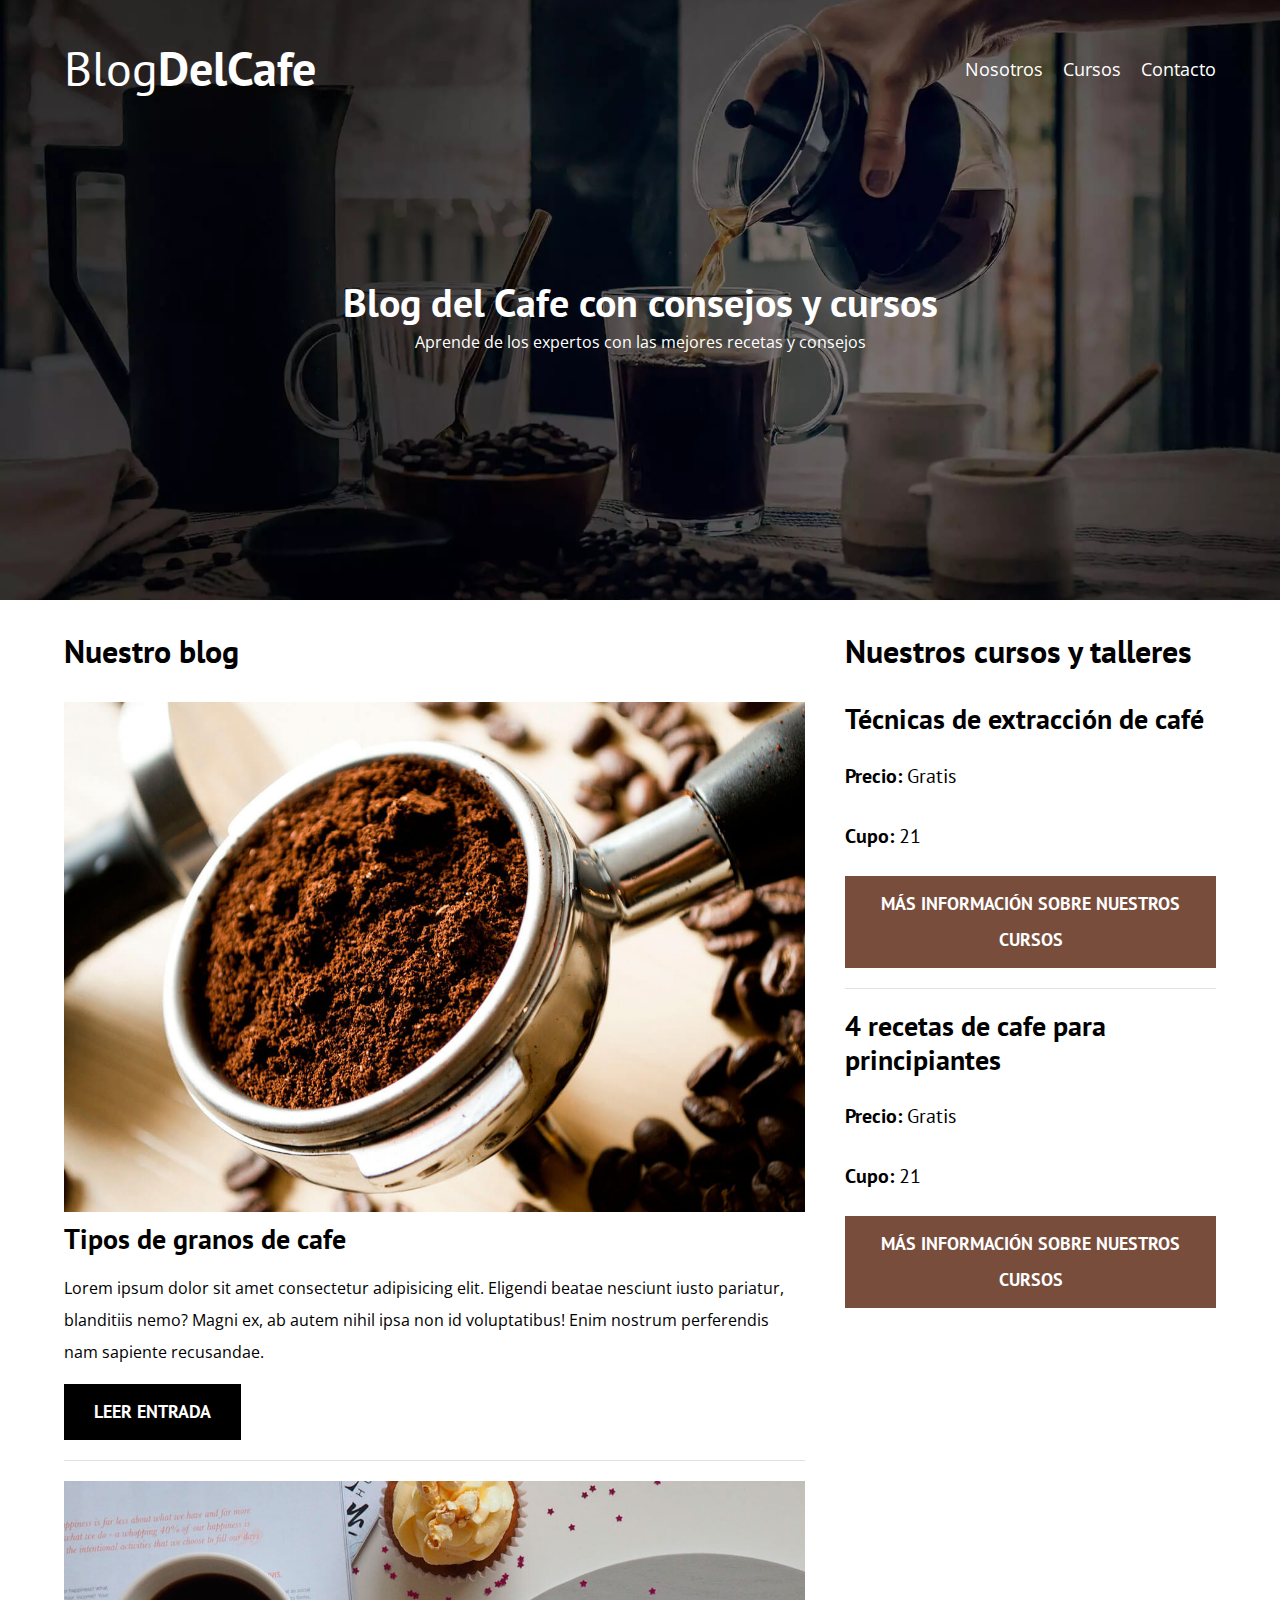
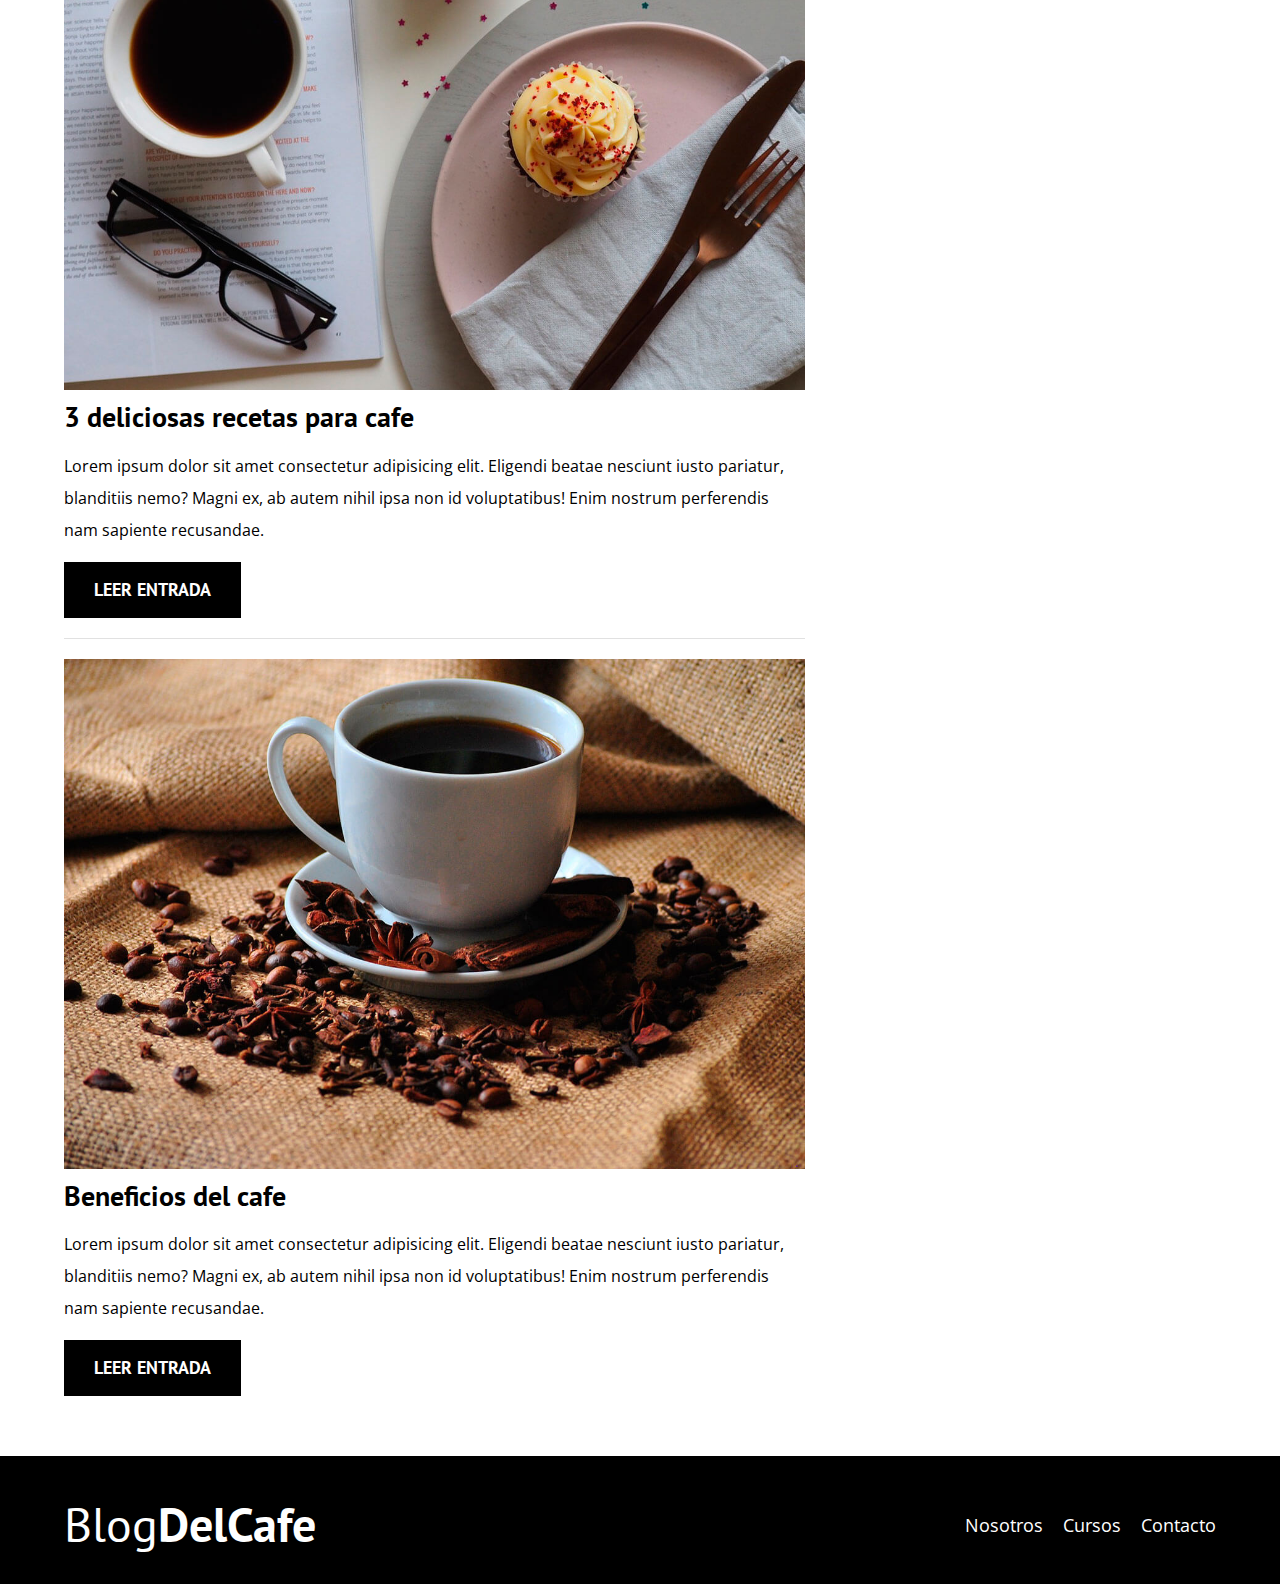
<file: index.html>
<!DOCTYPE html>
<html lang="en">
<head>
    <meta charset="UTF-8">
    <meta http-equiv="X-UA-Compatible" content="IE=edge">
    <meta name="viewport" content="width=device-width, initial-scale=1.0">
    <meta name="description" content="Pagina web de blog del café">
    <title>BlogDelCafe</title>
    
    <!--Prefetch-->
    <link rel="prefetch" href="nosotros.html" as="document">

    <!--Preload-->

    <link rel="preload" href="css/normalize.css" as="style">
    <link rel="stylesheet" href="css/normalize.css">

    <link rel="preload" href="https://fonts.googleapis.com/css2?family=Open+Sans&family=PT+Sans:wght@400;700&display=swap" crossorigin="crossorigin" as="font">
    <link rel="stylesheet" href="https://fonts.googleapis.com/css2?family=Open+Sans&family=PT+Sans:wght@400;700&display=swap">

    <link rel="preload" href="css/style.css" as="style">
    <link rel="stylesheet" href="css/style.css">


</head>
<body>
    <header class="header">

        <div class="contenedor">
            <div class="barra">
                <a href="index.html" class="logo">
                    <h1 class="logo__nombre no-margin centrar-texto">Blog<span class="logo__bold">DelCafe</span></h1>
                </a>

                <nav class="navegacion">
                    <a href="nosotros.html" class="navegacion__enlace">Nosotros</a>
                    <a href="cursos.html" class="navegacion__enlace">Cursos</a>
                    <a href="contacto.html" class="navegacion__enlace">Contacto</a>
                </nav>
            </div>
        </div>
        <div class="header__texto">
            <h2 class="no-margin">Blog del Cafe con consejos y cursos</h2>
            <p class="no-margin">Aprende de los expertos con las mejores recetas y consejos</p>
        </div>
    </header>

    <div class="contenedor contenido-principal">
        <main class="blog">
            <h3>Nuestro blog</h3>

            <article class="entrada">
                <div class="entrada__imagen">
                    <picture>
                        <source loading="lazy" srcset="img/blog1.webp" type="imagen/webp">
                        <img loading="lazy" src="img/blog1.jpg" alt="Imagen Blog">
                    </picture>
                    
                </div>

                <div class="entrada__contenido">
                    <h4 class="no-margin">Tipos de granos de cafe</h4>
                    <p>Lorem ipsum dolor sit amet consectetur adipisicing elit. Eligendi beatae nesciunt iusto pariatur, blanditiis nemo? Magni ex, ab autem nihil ipsa non id voluptatibus! Enim nostrum perferendis nam sapiente recusandae.</p>
                    <a href="entrada.html" class="boton boton--primario">Leer Entrada</a>
                </div>
            </article>

            <article class="entrada">
                <div class="entrada__imagen">
                    <picture>
                        <source loading="lazy" srcset="img/blog2.webp" type="imagen/webp">
                        <img loading="lazy" src="img/blog2.jpg" alt="Imagen Receta">
                    </picture>
                </div>

                <div class="entrada__contenido">
                    <h4 class="no-margin">3 deliciosas recetas para cafe</h4>
                    <p>Lorem ipsum dolor sit amet consectetur adipisicing elit. Eligendi beatae nesciunt iusto pariatur, blanditiis nemo? Magni ex, ab autem nihil ipsa non id voluptatibus! Enim nostrum perferendis nam sapiente recusandae.</p>
                    <a href="entrada.html" class="boton boton--primario">Leer Entrada</a>
                </div>
            </article>

            <article class="entrada">
                <div class="entrada__imagen">
                    <picture>
                        <source loading="lazy" srcset="img/blog3.webp" type="imagen/webp">
                        <img loading="lazy" src="img/blog3.jpg" alt="Imagen Cafe">
                    </picture>
                </div>

                <div class="entrada__contenido">
                    <h4 class="no-margin">Beneficios del cafe</h4>
                    <p>Lorem ipsum dolor sit amet consectetur adipisicing elit. Eligendi beatae nesciunt iusto pariatur, blanditiis nemo? Magni ex, ab autem nihil ipsa non id voluptatibus! Enim nostrum perferendis nam sapiente recusandae.</p>
                    <a href="entrada.html" class="boton boton--primario">Leer Entrada</a>
                </div>
            </article>
        </main>

        <aside class="sidebar">
            <h3>Nuestros cursos y talleres</h3>

            <ul class="cursos no-padding">
                <li class="widget-curso">
                    <h4 class="no-margin">Técnicas de extracción de café</h4>
                    <p class="widget-curso__label">Precio: <span class="widget-curso__info">Gratis</span></p>
                    <p class="widget-curso__label">Cupo: <span class="widget-curso__info">21</span></p>
                    <a href="entrada.html" class="boton boton--secundario">Más información sobre nuestros cursos</a>
                </li>
                
                <li class="widget-curso">
                    <h4 class="no-margin">4 recetas de cafe para principiantes</h4>
                    <p class="widget-curso__label">Precio: <span class="widget-curso__info">Gratis</span></p>
                    <p class="widget-curso__label">Cupo: <span class="widget-curso__info">21</span></p>
                    <a href="entrada.html" class="boton boton--secundario">Más información sobre nuestros cursos</a>
                </li>
            </ul>
        </aside>
    </div>

    <footer class="footer">
        <div class="contenedor">
            <div class="barra">
                <a href="index.html" class="logo">
                    <h1 class="logo__nombre no-margin centrar-texto">Blog<span class="logo__bold">DelCafe</span></h1>
                </a>

                <nav class="navegacion">
                    <a href="nosotros.html" class="navegacion__enlace">Nosotros</a>
                    <a href="cursos.html" class="navegacion__enlace">Cursos</a>
                    <a href="contacto.html" class="navegacion__enlace">Contacto</a>
                </nav>
            </div>
        </div>
    </footer>

    <!--Scripts-->

    <script src="js/modernizr.js"></script>
    <script src="js/scripts.js"></script>
</body>
</html>
</file>
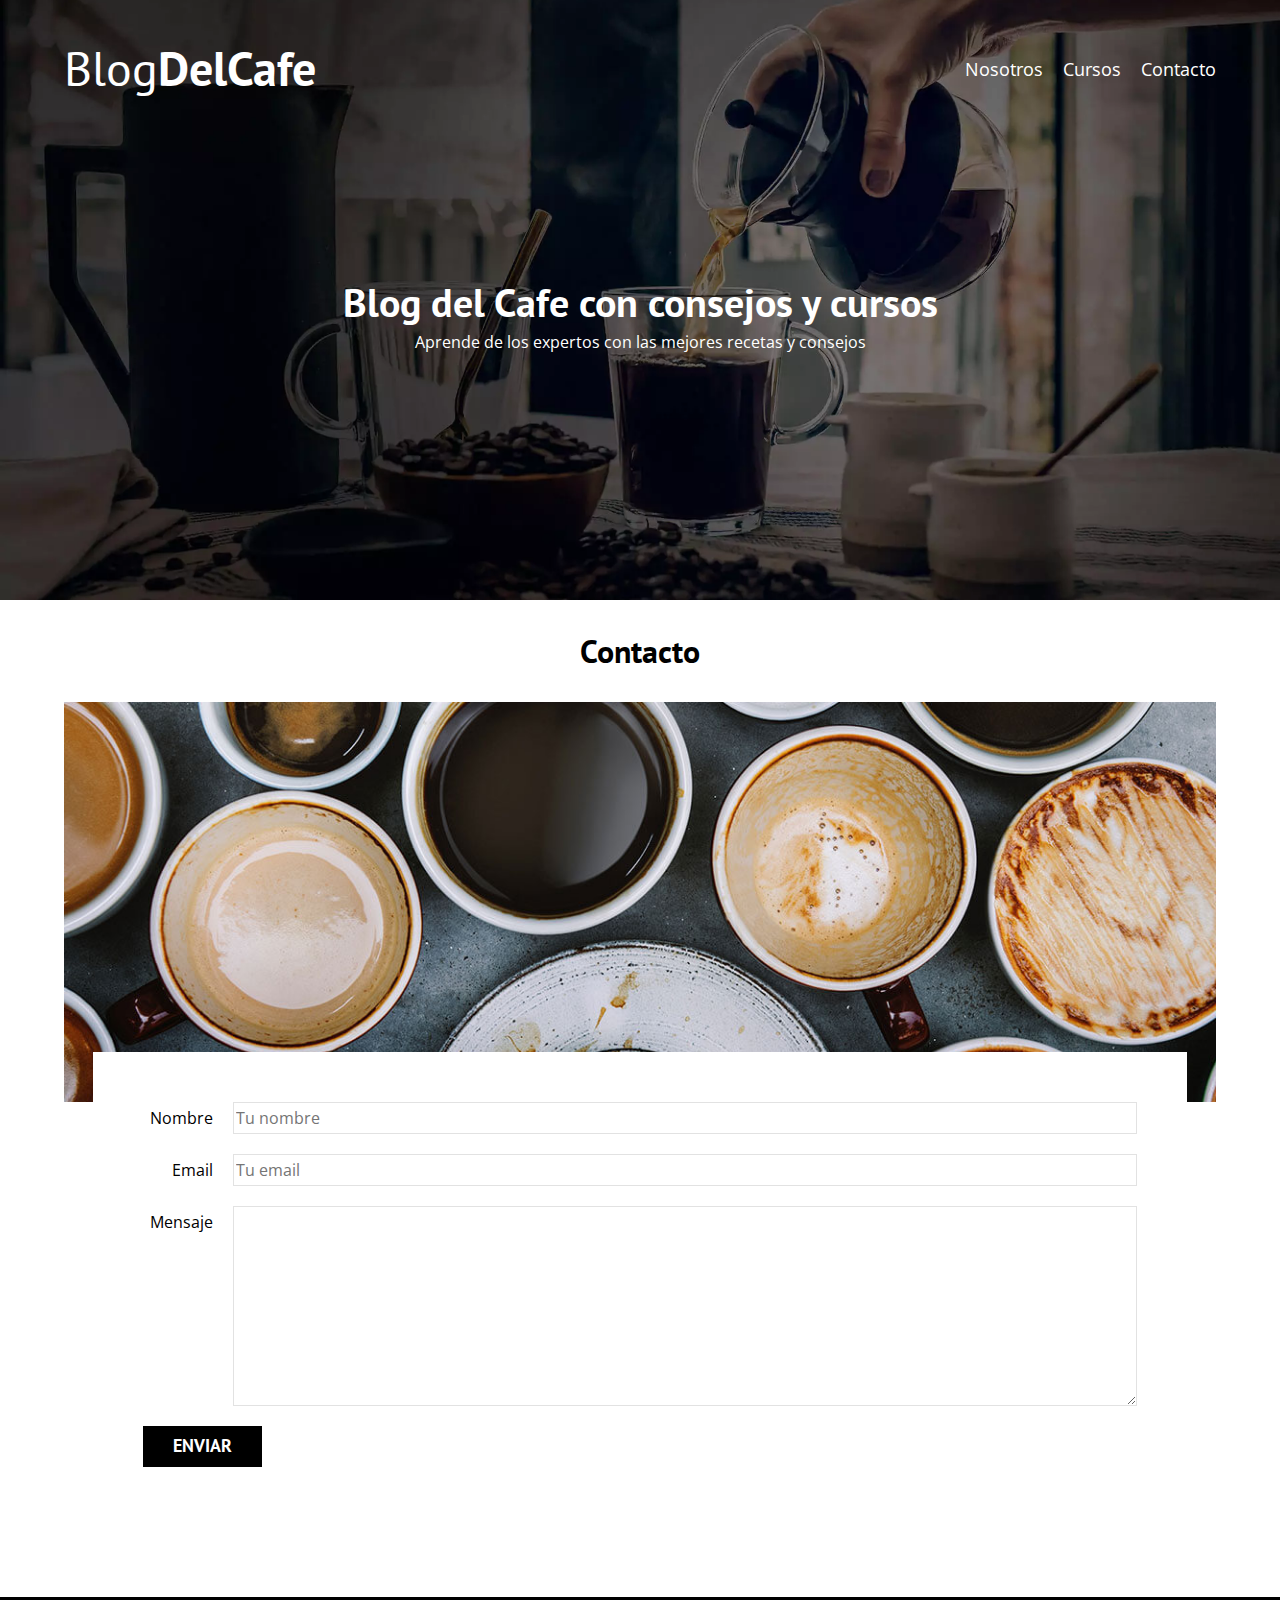
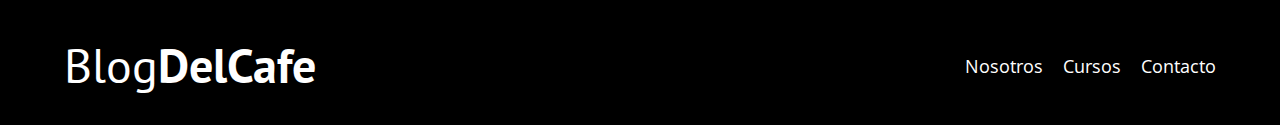
<file: contacto.html>
<!DOCTYPE html>
<html lang="en">
<head>
    <meta charset="UTF-8">
    <meta http-equiv="X-UA-Compatible" content="IE=edge">
    <meta name="viewport" content="width=device-width, initial-scale=1.0">
    <meta name="description" content="Pagina web de blog del café">
    <title>BlogDelCafe</title>
    <link rel="stylesheet" href="css/normalize.css">
    <link href="https://fonts.googleapis.com/css2?family=Open+Sans&family=PT+Sans:wght@400;700&display=swap" rel="stylesheet">
    <link rel="stylesheet" href="css/style.css">
</head>
<body>
    <header class="header">

        <div class="contenedor">
            <div class="barra">
                <a href="index.html" class="logo">
                    <h1 class="logo__nombre no-margin centrar-texto">Blog<span class="logo__bold">DelCafe</span></h1>
                </a>

                <nav class="navegacion">
                    <a href="nosotros.html" class="navegacion__enlace">Nosotros</a>
                    <a href="cursos.html" class="navegacion__enlace">Cursos</a>
                    <a href="contacto.html" class="navegacion__enlace">Contacto</a>
                </nav>
            </div>
        </div>
        <div class="header__texto">
            <h2 class="no-margin">Blog del Cafe con consejos y cursos</h2>
            <p class="no-margin">Aprende de los expertos con las mejores recetas y consejos</p>
        </div>
    </header>

    <main class="contenedor">
        <h3 class="centrar-texto">Contacto</h3>

        <div class="contacto-bg">
            
        </div>

        <form class="formulario">
            <div class="campo">
                <label class="campo__label" for="nombre">Nombre</label>
                <input class="campo__field" type="text" placeholder="Tu nombre" id="nombre">
            </div>

            <div class="campo">
                <label class="campo__label" for="email">Email</label>
                <input class="campo__field" type="email" placeholder="Tu email" id="email">
            </div>

            <div class="campo">
                <label class="campo__label" for="mensaje">Mensaje</label>
                <textarea class="campo__field campo__field--textarea" id="mensaje"></textarea>
            </div>

            <div class="campo">
                <input type="submit" value="Enviar" class="boton boton--primario">
            </div>
        </form>
    </main>

    <footer class="footer">
        <div class="contenedor">
            <div class="barra">
                <a href="index.html" class="logo">
                    <h1 class="logo__nombre no-margin centrar-texto">Blog<span class="logo__bold">DelCafe</span></h1>
                </a>

                <nav class="navegacion">
                    <a href="nosotros.html" class="navegacion__enlace">Nosotros</a>
                    <a href="cursos.html" class="navegacion__enlace">Cursos</a>
                    <a href="contacto.html" class="navegacion__enlace">Contacto</a>
                </nav>
            </div>
        </div>
    </footer>

    <!--Scripts-->

    <script src="js/modernizr.js"></script>
    <script src="js/scripts.js"></script>
</body>
</html>
</file>
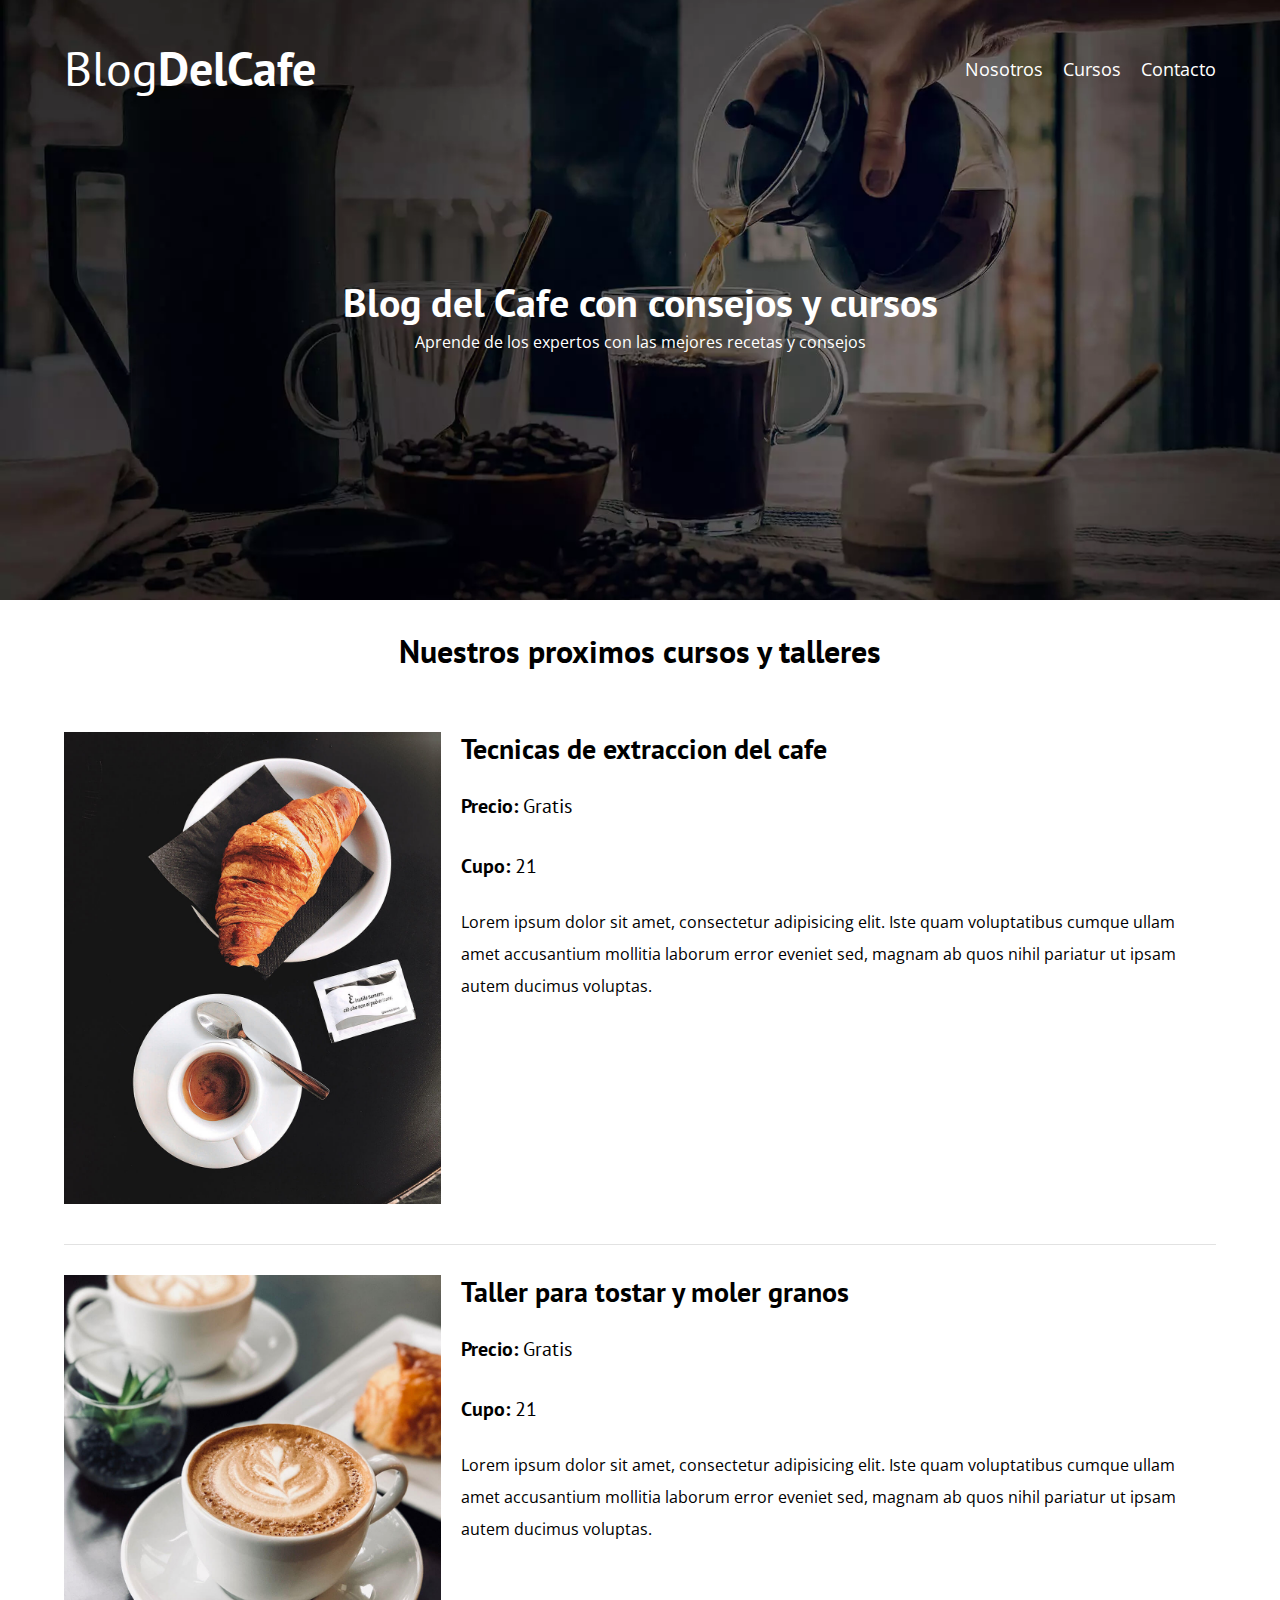
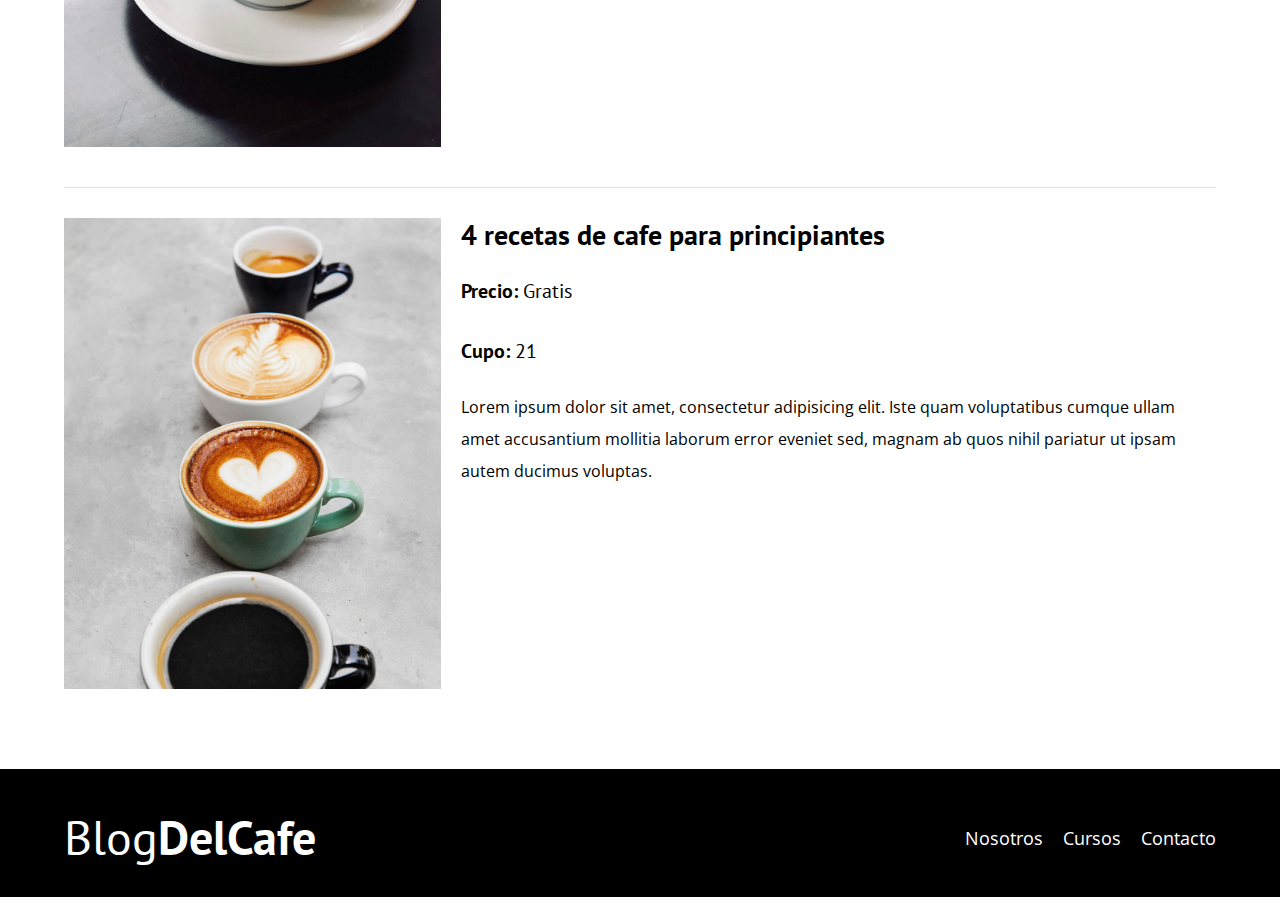
<file: cursos.html>
<!DOCTYPE html>
<html lang="en">
<head>
    <meta charset="UTF-8">
    <meta http-equiv="X-UA-Compatible" content="IE=edge">
    <meta name="viewport" content="width=device-width, initial-scale=1.0">
    <meta name="description" content="Pagina web de blog del café">
    <title>BlogDelCafe</title>
    <link rel="stylesheet" href="css/normalize.css">
    <link href="https://fonts.googleapis.com/css2?family=Open+Sans&family=PT+Sans:wght@400;700&display=swap" rel="stylesheet">
    <link rel="stylesheet" href="css/style.css">
</head>
<body>
    <header class="header">

        <div class="contenedor">
            <div class="barra">
                <a href="index.html" class="logo">
                    <h1 class="logo__nombre no-margin centrar-texto">Blog<span class="logo__bold">DelCafe</span></h1>
                </a>

                <nav class="navegacion">
                    <a href="nosotros.html" class="navegacion__enlace">Nosotros</a>
                    <a href="cursos.html" class="navegacion__enlace">Cursos</a>
                    <a href="contacto.html" class="navegacion__enlace">Contacto</a>
                </nav>
            </div>
        </div>
        <div class="header__texto">
            <h2 class="no-margin">Blog del Cafe con consejos y cursos</h2>
            <p class="no-margin">Aprende de los expertos con las mejores recetas y consejos</p>
        </div>
    </header>

    <div class="contenedor">
        <h3 class="centrar-texto">Nuestros proximos cursos y talleres</h3>

        <div class="curso">

            <div class="curso__imagen">
                <img src="img/curso1.jpg" alt="Imagen del curso">
            </div>

            <div class="curso__informacion">
                <h4 class="no-margin">Tecnicas de extraccion del cafe</h4>

                <p class="widget-curso__label">Precio: <span class="widget-curso__info">Gratis</span></p>
                <p class="widget-curso__label">Cupo: <span class="widget-curso__info">21</span></p>
                
                <p class="curso__descripcion">
                    Lorem ipsum dolor sit amet, consectetur adipisicing elit. Iste quam voluptatibus cumque ullam amet accusantium mollitia laborum error eveniet sed, magnam ab quos nihil pariatur ut ipsam autem ducimus voluptas.
                </p>
            </div><!--.curso-informacion-->
        </div><!--.curso-->

        <div class="curso">

            <div class="curso__imagen">
                <img src="img/curso2.jpg" alt="Imagen del curso">
            </div>

            <div class="curso__informacion">
                <h4 class="no-margin">Taller para tostar y moler granos</h4>

                <p class="widget-curso__label">Precio: <span class="widget-curso__info">Gratis</span></p>
                <p class="widget-curso__label">Cupo: <span class="widget-curso__info">21</span></p>
                
                <p class="curso__descripcion">
                    Lorem ipsum dolor sit amet, consectetur adipisicing elit. Iste quam voluptatibus cumque ullam amet accusantium mollitia laborum error eveniet sed, magnam ab quos nihil pariatur ut ipsam autem ducimus voluptas.
                </p>
            </div><!--.curso-informacion-->
        </div><!--.curso-->

        <div class="curso">

            <div class="curso__imagen">
                <img src="img/curso3.jpg" alt="Imagen del curso">
            </div>

            <div class="curso__informacion">
                <h4 class="no-margin">4 recetas de cafe para principiantes</h4>

                <p class="widget-curso__label">Precio: <span class="widget-curso__info">Gratis</span></p>
                <p class="widget-curso__label">Cupo: <span class="widget-curso__info">21</span></p>
                
                <p class="curso__descripcion">
                    Lorem ipsum dolor sit amet, consectetur adipisicing elit. Iste quam voluptatibus cumque ullam amet accusantium mollitia laborum error eveniet sed, magnam ab quos nihil pariatur ut ipsam autem ducimus voluptas.
                </p>
            </div><!--.curso-informacion-->
        </div><!--.curso-->
    </div>

    <footer class="footer">
        <div class="contenedor">
            <div class="barra">
                <a href="index.html" class="logo">
                    <h1 class="logo__nombre no-margin centrar-texto">Blog<span class="logo__bold">DelCafe</span></h1>
                </a>

                <nav class="navegacion">
                    <a href="nosotros.html" class="navegacion__enlace">Nosotros</a>
                    <a href="cursos.html" class="navegacion__enlace">Cursos</a>
                    <a href="contacto.html" class="navegacion__enlace">Contacto</a>
                </nav>
            </div>
        </div>
    </footer>

    <!--Scripts-->

    <script src="js/modernizr.js"></script>
</body>
</html>
</file>
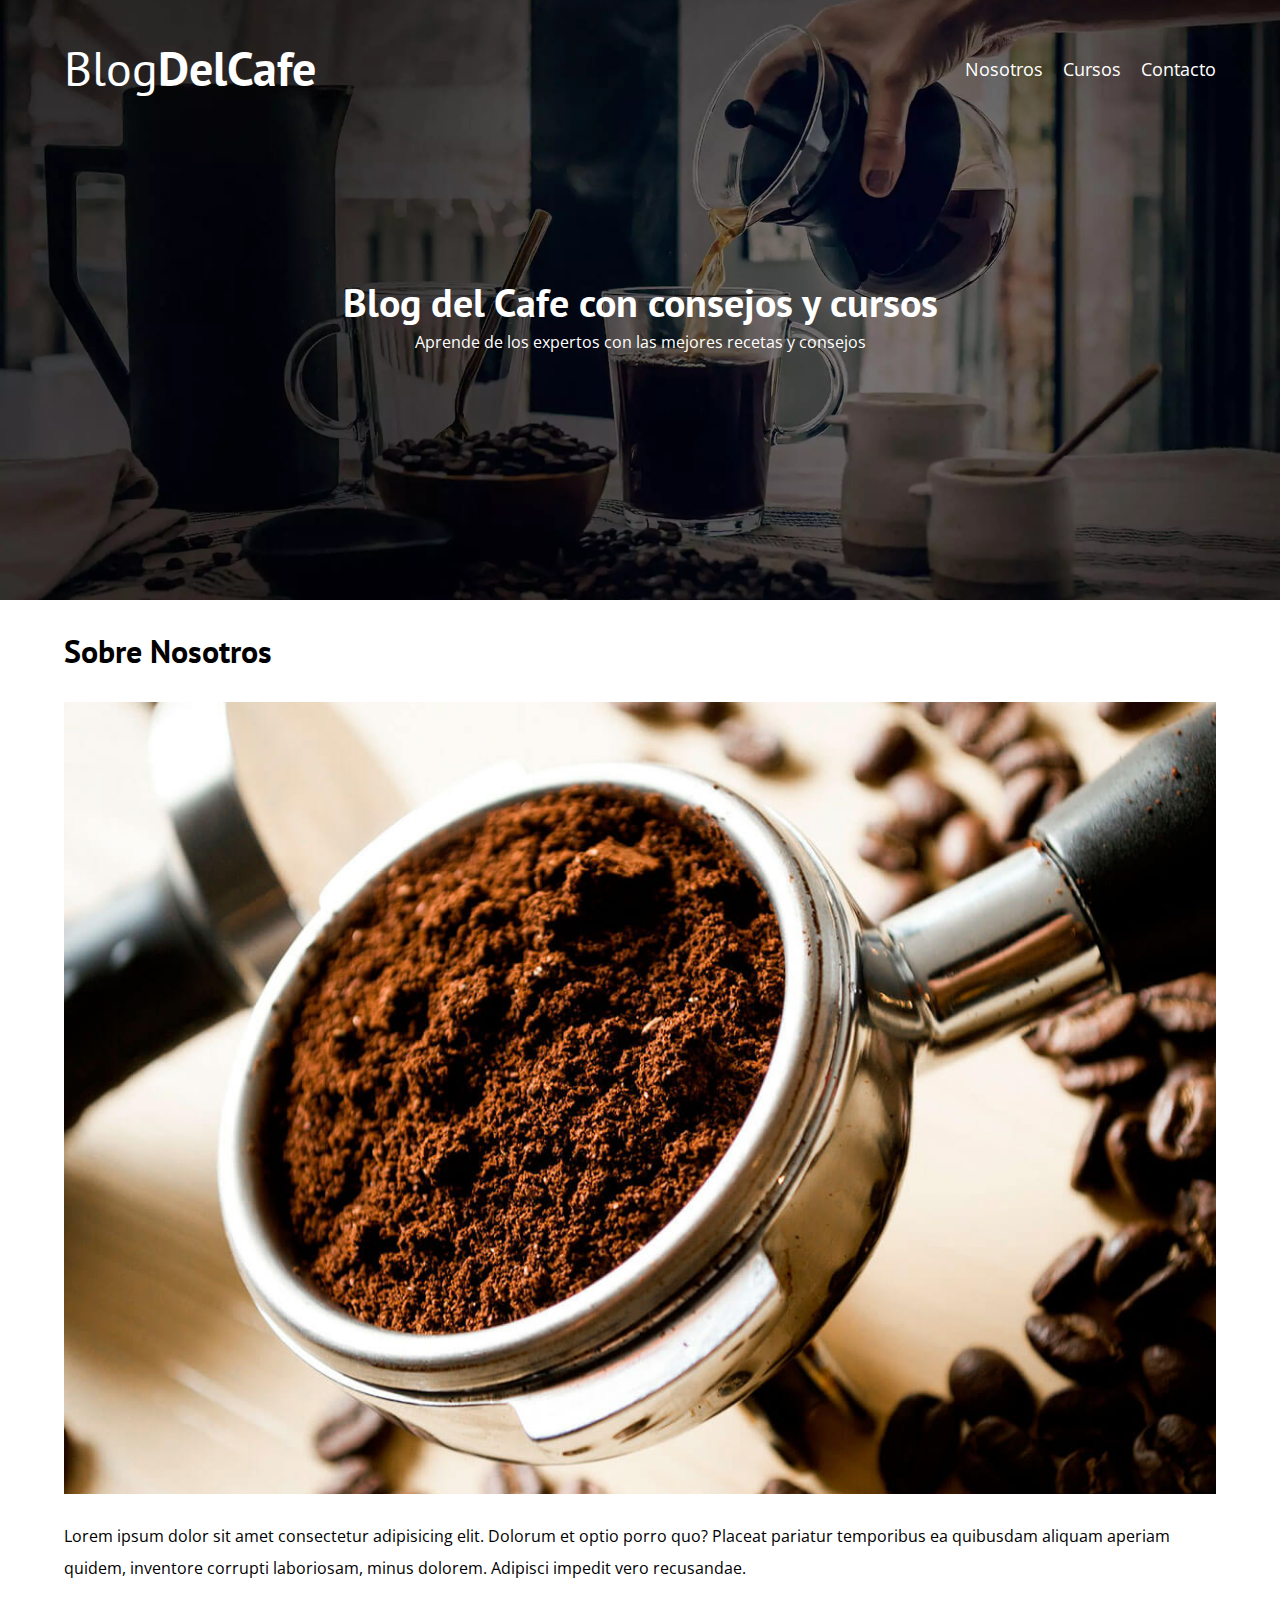
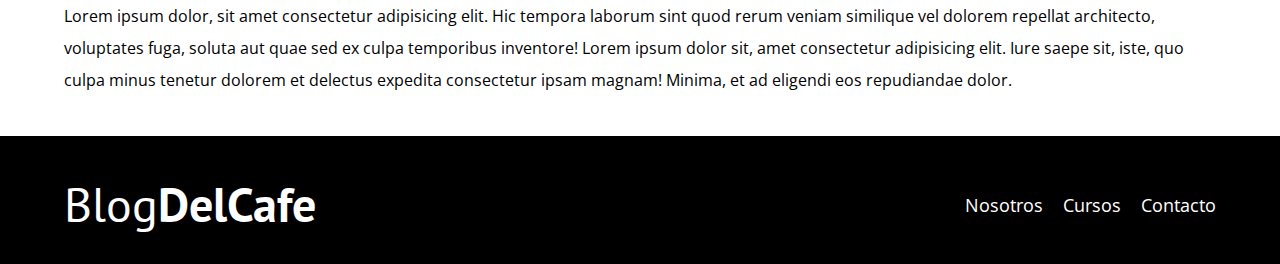
<file: entrada.html>
<!DOCTYPE html>
<html lang="en">
<head>
    <meta charset="UTF-8">
    <meta http-equiv="X-UA-Compatible" content="IE=edge">
    <meta name="viewport" content="width=device-width, initial-scale=1.0">
    <meta name="description" content="Pagina web de blog del café">
    <title>BlogDelCafe</title>
    <link rel="stylesheet" href="css/normalize.css">
    <link href="https://fonts.googleapis.com/css2?family=Open+Sans&family=PT+Sans:wght@400;700&display=swap" rel="stylesheet">
    <link rel="stylesheet" href="css/style.css">
</head>
<body>
    <header class="header">

        <div class="contenedor">
            <div class="barra">
                <a href="index.html" class="logo">
                    <h1 class="logo__nombre no-margin centrar-texto">Blog<span class="logo__bold">DelCafe</span></h1>
                </a>

                <nav class="navegacion">
                    <a href="nosotros.html" class="navegacion__enlace">Nosotros</a>
                    <a href="cursos.html" class="navegacion__enlace">Cursos</a>
                    <a href="contacto.html" class="navegacion__enlace">Contacto</a>
                </nav>
            </div>
        </div>
        <div class="header__texto">
            <h2 class="no-margin">Blog del Cafe con consejos y cursos</h2>
            <p class="no-margin">Aprende de los expertos con las mejores recetas y consejos</p>
        </div>
    </header>

    <main class="contenedor">
        <h3>Sobre Nosotros</h3>

        <img src="img/blog1.jpg" alt="Imagen del Blog">

        <p>Lorem ipsum dolor sit amet consectetur adipisicing elit. Dolorum et optio porro quo? Placeat pariatur temporibus ea quibusdam aliquam aperiam quidem, inventore corrupti laboriosam, minus dolorem. Adipisci impedit vero recusandae.</p>

        <p>Lorem ipsum dolor, sit amet consectetur adipisicing elit. Hic tempora laborum sint quod rerum veniam similique vel dolorem repellat architecto, voluptates fuga, soluta aut quae sed ex culpa temporibus inventore! Lorem ipsum dolor sit, amet consectetur adipisicing elit. Iure saepe sit, iste, quo culpa minus tenetur dolorem et delectus expedita consectetur ipsam magnam! Minima, et ad eligendi eos repudiandae dolor.</p>
    </main>

    <footer class="footer">
        <div class="contenedor">
            <div class="barra">
                <a href="index.html" class="logo">
                    <h1 class="logo__nombre no-margin centrar-texto">Blog<span class="logo__bold">DelCafe</span></h1>
                </a>

                <nav class="navegacion">
                    <a href="nosotros.html" class="navegacion__enlace">Nosotros</a>
                    <a href="cursos.html" class="navegacion__enlace">Cursos</a>
                    <a href="contacto.html" class="navegacion__enlace">Contacto</a>
                </nav>
            </div>
        </div>
    </footer>

    <!--Scripts-->

    <script src="js/modernizr.js"></script>
</body>
</html>
</file>
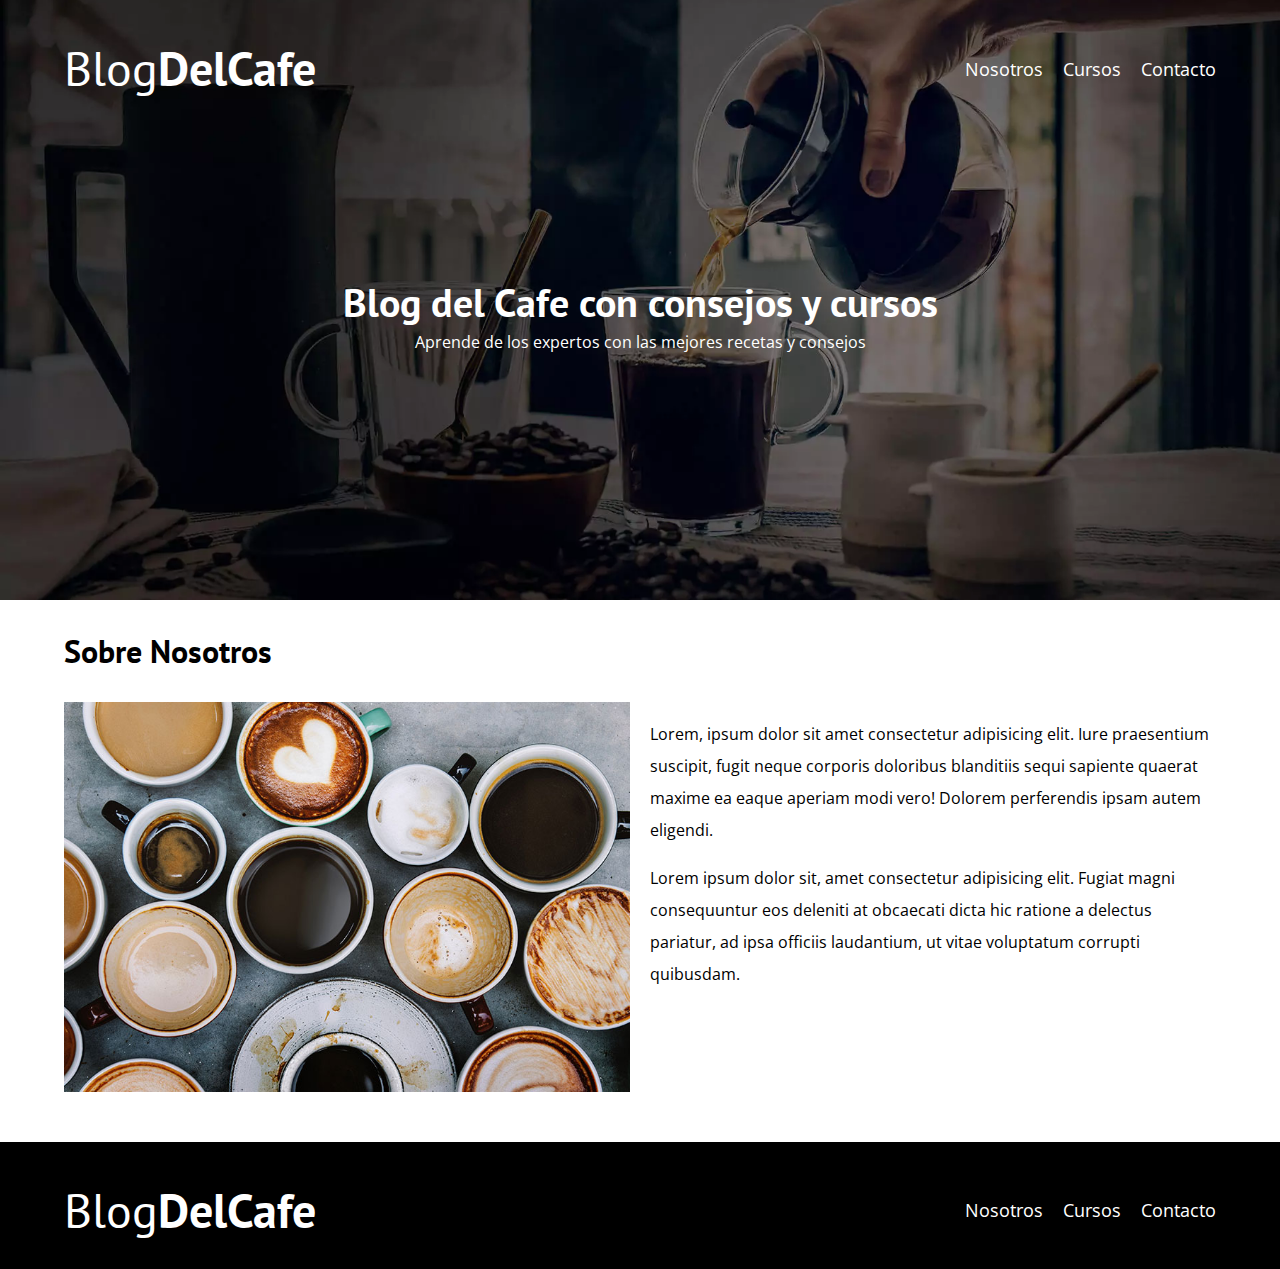
<file: nosotros.html>
<!DOCTYPE html>
<html lang="en">
<head>
    <meta charset="UTF-8">
    <meta http-equiv="X-UA-Compatible" content="IE=edge">
    <meta name="viewport" content="width=device-width, initial-scale=1.0">
    <meta name="description" content="Pagina web de blog del café">
    <title>BlogDelCafe</title>
    <link rel="stylesheet" href="css/normalize.css">
    <link href="https://fonts.googleapis.com/css2?family=Open+Sans&family=PT+Sans:wght@400;700&display=swap" rel="stylesheet">
    <link rel="stylesheet" href="css/style.css">
</head>
<body>
    <header class="header">

        <div class="contenedor">
            <div class="barra">
                <a href="index.html" class="logo">
                    <h1 class="logo__nombre no-margin centrar-texto">Blog<span class="logo__bold">DelCafe</span></h1>
                </a>

                <nav class="navegacion">
                    <a href="nosotros.html" class="navegacion__enlace">Nosotros</a>
                    <a href="cursos.html" class="navegacion__enlace">Cursos</a>
                    <a href="contacto.html" class="navegacion__enlace">Contacto</a>
                </nav>
            </div>
        </div>
        <div class="header__texto">
            <h2 class="no-margin">Blog del Cafe con consejos y cursos</h2>
            <p class="no-margin">Aprende de los expertos con las mejores recetas y consejos</p>
        </div>
    </header>

    <main class="contenedor">
        <h3>Sobre Nosotros</h3>

        <div class="sobre-nosotros">
            <div class="sobre-nosotros__imagen">
                <img src="img/nosotros.jpg" alt="Imagen Nosotros">
            </div>

            <div class="sobre-nosotros__texto">
                <p>Lorem, ipsum dolor sit amet consectetur adipisicing elit. Iure praesentium suscipit, fugit neque corporis doloribus blanditiis sequi sapiente quaerat maxime ea eaque aperiam modi vero! Dolorem perferendis ipsam autem eligendi.</p>
                <p>Lorem ipsum dolor sit, amet consectetur adipisicing elit. Fugiat magni consequuntur eos deleniti at obcaecati dicta hic ratione a delectus pariatur, ad ipsa officiis laudantium, ut vitae voluptatum corrupti quibusdam.</p>
            </div>
        </div>
    </main>

    <footer class="footer">
        <div class="contenedor">
            <div class="barra">
                <a href="index.html" class="logo">
                    <h1 class="logo__nombre no-margin centrar-texto">Blog<span class="logo__bold">DelCafe</span></h1>
                </a>

                <nav class="navegacion">
                    <a href="nosotros.html" class="navegacion__enlace">Nosotros</a>
                    <a href="cursos.html" class="navegacion__enlace">Cursos</a>
                    <a href="contacto.html" class="navegacion__enlace">Contacto</a>
                </nav>
            </div>
        </div>
    </footer>

    <!--Scripts-->

    <script src="js/modernizr.js"></script>
</body>
</html>
</file>
<file: css/style.css>
:root{
    --fuenteHeading: 'PT Sans', sans-serif;
    --fuenteParrafos: 'Open Sans', sans-serif;

    --primario: #784D3C;
    --claro: #e1e1e1;
    --gris: #e2e2e2;
    --blanco: #FFFFFF;
    --negro: #000000;
}

html{
    box-sizing: border-box;
    font-size: 62.5%; /* 1rem = 10px */
}

*, *:before, *:after {
    box-sizing: inherit;
}

body{
    font-family: var(--fuenteParrafos);
    font-size: 1.6rem;
    line-height: 2;
}

/**Globales**/

.contenedor{
    width: min(90%, 120rem);
    margin: 0 auto;
}

a{
    text-decoration: none;
}

h1, h2, h3, h4 {
    font-family: var(--fuenteHeading);
    line-height: 1.2;
}

h1{
    font-size: 4.8rem;
}

h2{
    font-size: 4rem;
}

h3{
    font-size: 3.2rem;
}

h4{
    font-size: 2.8rem;
}

img{
    max-width: 100%;
}

/**Utilidades**/

.no-margin{
    margin: 0;
}

.no-padding{
    padding: 0;
}

.centrar-texto{
    text-align: center;
}

/**Header**/

.webp .header{
    background-image: url('../img/banner.webp'); 
}

.no-webp .header{
    background-image: url('../img/banner.jpg');
}
.header{
    background-position: center center;
    background-repeat: no-repeat;
    background-size: cover;
    height: 60rem;
}

.header__texto{
    text-align: center;
    color: var(--blanco);
    margin-top: 5rem;
}

@media (min-width: 768px) {
  .header__texto{
      margin-top: 18rem;
  }
}

.logo{
    color: var(--blanco);
}

.barra{
    padding-top: 4rem;
}

@media (min-width: 768px) {
  .barra{
      display: flex;
      justify-content: space-between;
      align-items: center;
  }

  .logo__nombre{
    font-weight: 400;
  }

  .logo__bold{
    font-weight: 700;
  }
}

/* Navegacion */

@media (min-width: 768px) {
    .navegacion{
        display: flex;
        gap: 2rem;
    }
}

.navegacion__enlace{
    display: block;
    text-align: center;
    font-size: 1.8rem;
    color: var(--blanco);
}

/* Blogs */

@media (min-width: 768px) {
  .contenido-principal{
      display: grid;
      grid-template-columns: 2fr 1fr;
      column-gap: 4rem;
  }
}

/* Entrada */

.entrada{
    border-bottom: 1px solid var(--claro);
    margin-bottom: 2rem;
}

.entrada:last-of-type{
    border: none;
    margin-bottom: 0;
}

.boton{
    display: block;
    font-family: var(--fuenteHeading);
    color: var(--blanco);
    text-align: center;
    padding: 1rem 3rem;
    font-size: 1.8rem;
    text-transform: uppercase;
    font-weight: 700;
    margin-bottom: 2rem;
    border: none;
}

.boton:hover{
    cursor: pointer;
}

@media (min-width: 768px) {
  .boton{
      display: inline-block;
      margin-bottom: 2rem;
  }
}

.boton--primario{
    background-color: var(--negro);
}

.boton--secundario{
    background-color: var(--primario);
}

/* Cursos */

.cursos{
    list-style: none;
}

.widget-curso{
    border-bottom: 1px solid var(--gris);
    margin-bottom: 2rem;
}

.widget-curso:last-of-type{
    border:none;
    margin-bottom: 0;
}

.widget-curso__label{
    font-family: var(--fuenteHeading);
    font-weight: bold;
}

.widget-curso__info{
    font-weight: normal;
}

.widget-curso__label,
.widget-curso__info{
    font-size: 2rem;
}

.footer{
    background-color: var(--negro);
    padding-bottom: 3rem;
    margin-top: 4rem;
}


/*Sobre Nosotros*/

@media (min-width: 768px) {
 /* .sobre-nosotros{
      display: flex;
      gap: 2rem;
  }

  .sobre-nosotros__imagen,
  .sobre-nosotros__texto{
      flex-basis: 50%;
  }*/

  .sobre-nosotros{
      display: grid;
      grid-template-columns: repeat(2, 1fr);
      column-gap: 2rem;
  }
}

/*Cursos*/

.curso{
    padding: 3rem 0;
    border-bottom: 1px solid var(--gris);
}

@media (min-width: 768px) {
  .curso{
      display: grid;
      grid-template-columns: 1fr 2fr;
      column-gap: 2rem
  }
}

.curso:last-of-type{
    border: none;
}

.curso__label{
    font-family: var(--fuenteHeading);
    font-weight: bold;
}

.curso__info{
    font-weight: normal;
}

.curso__label,
.curso__info{
    font-size: 2rem;
}


/*Contacto*/

.conf{
    background-color: rgb(0, 185, 0);
    text-align: center;
    color: var(--blanco);
    padding: 1rem;
    border-radius: 1rem;
    text-transform: uppercase; 
}

.error{
    background-color: rgb(185, 0, 0);
    text-align: center;
    color: var(--blanco);
    padding: 1rem;
    border-radius: 1rem;
    text-transform: uppercase;
}

.contacto-bg{
    background-image: url(../img/contacto.jpg);
    height: 40rem;
    background-size: cover;
    background-repeat: no-repeat;
}

/* Formulario */

.formulario{
    background-color: var(--blanco);
    margin: -5rem auto 0 auto;
    width: 95%;
    padding: 5rem;
}

.campo{
    display: flex;
    margin-bottom: 2rem;
}

.campo__label{
    flex: 0 0 9rem;
    text-align: right;
    padding-right: 2rem;
}

.campo__field{
    flex: 1;
    border: 1px solid var(--gris);
}

.campo__field--textarea{
    height: 20rem;
}
</file>
